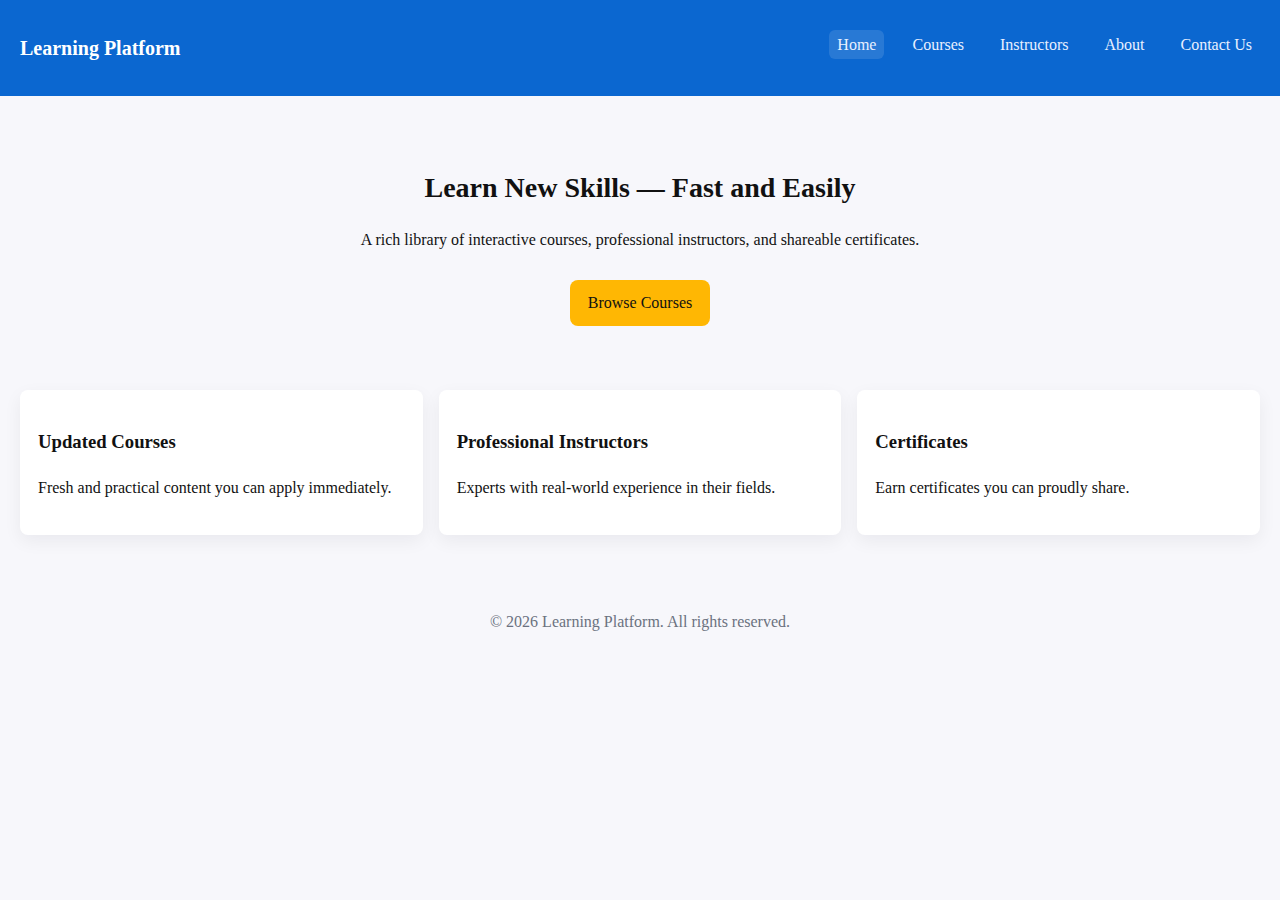
<file: منصه تعليميه/index.html>
<!DOCTYPE html> <!--
  إعلان صريح لنوع المستند: HTML5.
  لماذا مهم؟ المتصفحات تستخدم هذا السطر لوضع الصفحة في "وضع المعايير" (standards mode)
  بدلًا من "quirks mode" الذي يسبب اختلافات في العرض بين المتصفحات القديمة.
-->

<html lang="en" dir="ltr"> <!--
  عنصر الجذر للصفحة.
  - lang="ar": يخبر محركات البحث وقارئات الشاشة أن محتوى الصفحة بالعربية.
    مفيد لتحسين الوصول (accessibility) ولترجمة المتصفح.
  - dir="rtl": يحدد اتجاه القراءة من اليمين لليسار - مناسب للغتين العربية والعبرية.
    بدلاً من ذلك يمكن تركه وترك CSS يتعامل مع الاتجاه لكن هذا الأسلوب أبسط وأكثر موثوقية للمحتوى العربي.
-->

<head> <!--
  قسم الميتاداتا: غير مرئي للمستخدم مباشرة لكنه يحتوي معلومات مهمة:
  العنوان، الترميز، روابط إلى ملفات CSS و meta tags لمحركات البحث و السوشيال.
-->
  <meta charset="utf-8" />

  <meta name="viewport" content="width=device-width, initial-scale=1" />

  <title>Educational Platform - Home</title>

  <link rel="stylesheet" href="style.css" />
</head>

<body>

  <header class="site-header">
    <div class="container">
      <h1 class="logo">Learning Platform</h1>

      <nav class="nav">
        <a href="index.html" class="active">Home</a>
        <a href="courses.html">Courses</a>
        <a href="instructors.html">Instructors</a>
        <a href="about.html">About</a>
        <a href="contact.html">Contact Us</a>
      </nav>
    </div>
  </header>

  <main class="container">

    <section class="hero">
      <h2>Learn New Skills — Fast and Easily</h2>

      <p>A rich library of interactive courses, professional instructors, and shareable certificates.</p>

      <a class="btn" href="courses.html">Browse Courses</a>
    </section>

    <section class="features">

      <div class="feature">
        <h3>Updated Courses</h3>
        <p>Fresh and practical content you can apply immediately.</p>
      </div>

      <div class="feature">
        <h3>Professional Instructors</h3>
        <p>Experts with real-world experience in their fields.</p>
      </div>

      <div class="feature">
        <h3>Certificates</h3>
        <p>Earn certificates you can proudly share.</p>
      </div>

    </section>
  </main>

  <footer class="site-footer">
    <div class="container">
      <p>© <span id="year"></span> Learning Platform. All rights reserved.</p>
    </div>
  </footer>

  <script src="script.js"></script>
</body>

</html>
</file>
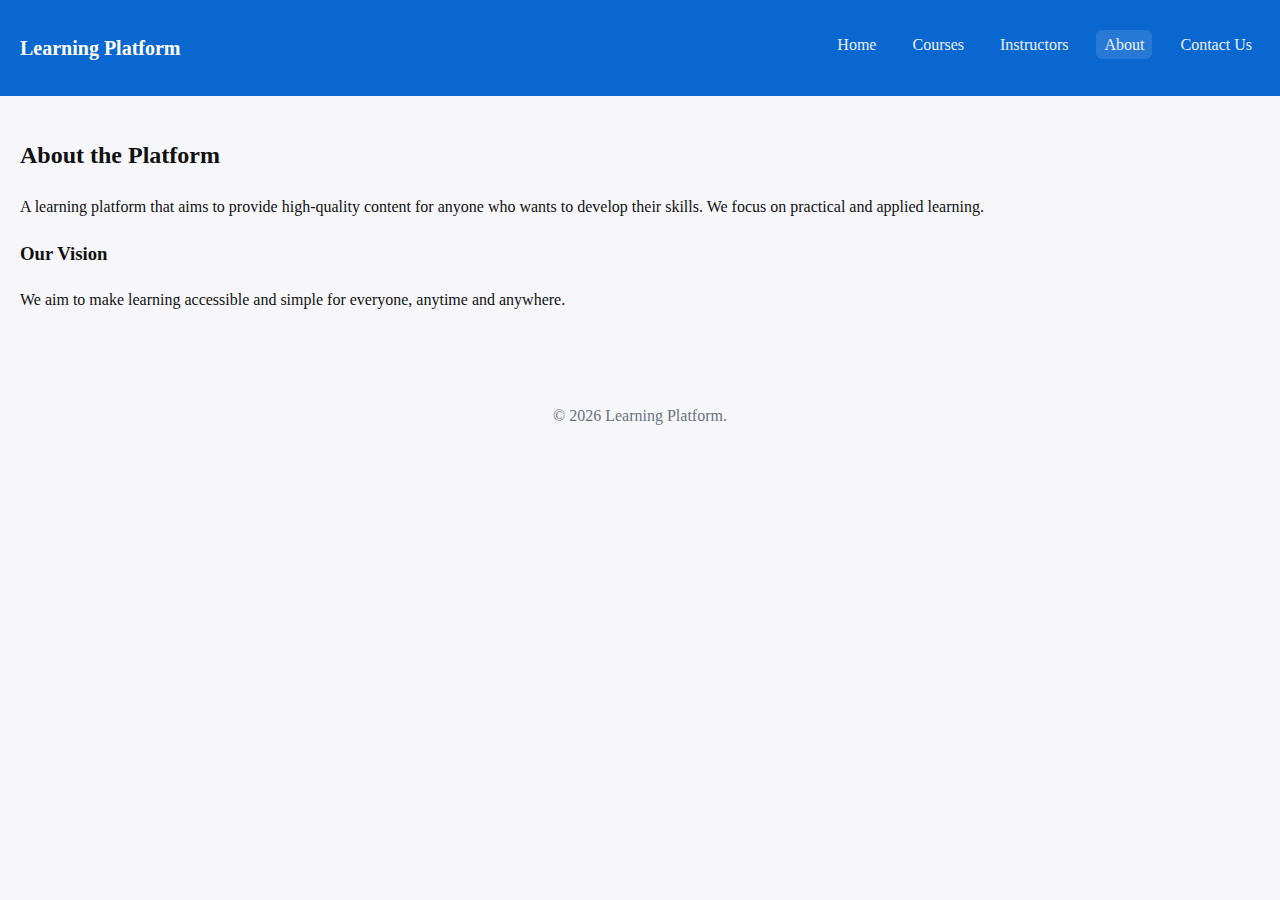
<file: منصه تعليميه/about.html>
<!DOCTYPE html> <!-- إعلان نوع المستند HTML5 لضمان عرض حديث ومتوافق مع المتصفحات الحديثة -->
<html lang="en" dir="ltr"> <!-- بدء الصفحة وتحديد اللغة بالعربية، والاتجاه من اليمين لليسار -->

<head> <!-- رأس الصفحة: يحتوي على البيانات غير المرئية للمستخدم -->
    <meta charset="utf-8" /> <!-- ترميز UTF-8 لدعم العربية والرموز بشكل صحيح -->
    <meta name="viewport" content="width=device-width, initial-scale=1" />
    <!-- يجعل الموقع متجاوبًا على الشاشات الصغيرة مثل الهواتف -->
    <title>About the Platform</title> <!-- عنوان الصفحة الذي يظهر في التبويب وفي نتائج البحث -->
    <link rel="stylesheet" href="style.css" /> <!-- ربط ملف التنسيقات CSS -->
</head>

<body> <!-- بداية جسم الصفحة: كل المحتوى المرئي هنا -->
    <header class="site-header"> <!-- ترويسة الموقع: تضم الشعار والقائمة -->
        <div class="container"> <!-- حاوية لعرض المحتوى بحدود متساوية -->
            <h1 class="logo">Learning Platform</h1> <!-- شعار/اسم الموقع -->
            <nav class="nav"> <!-- قائمة الروابط الرئيسية للموقع -->
                <a href="index.html">Home</a> <!-- رابط للصفحة الرئيسية -->
                <a href="courses.html">Courses</a> <!-- رابط صفحة الدورات -->
                <a href="instructors.html">Instructors</a> <!-- رابط صفحة المدربين -->
                <a href="about.html" class="active">About</a> <!-- رابط الصفحة الحالية مع تمييز بصنف active -->
                <a href="contact.html">Contact Us</a> <!-- رابط صفحة التواصل -->
            </nav>
        </div>
    </header>


    <main class="container"> <!-- المحتوى الأساسي للصفحة -->
        <h2>About the Platform</h2> <!-- عنوان رئيسي للصفحة -->
        <p>A learning platform that aims to provide high-quality content for anyone who wants to develop their skills. We focus on practical and applied learning.</p>
        <!-- فقرة تعريفية عن المنصة -->


        <h3>Our Vision</h3> <!-- عنوان فرعي -->
        <p>We aim to make learning accessible and simple for everyone, anytime and anywhere.</p> <!-- فقرة توضح رؤية المنصة -->
    </main> <!-- نهاية المحتوى الأساسي -->


    <footer class="site-footer"> <!-- ذيل الصفحة: يظهر في الأسفل دائماً -->
        <div class="container"> <!-- حاوية تنظيم المحتوى -->
            <p>© <span id="year2"></span> Learning Platform.</p> <!-- نص حقوق النشر مع سنة يتم تعبئتها عبر JavaScript -->
        </div>
    </footer>


    <script src="script.js"></script> <!-- ربط ملف JavaScript المتخصص بالوظائف التفاعلية -->
</body> <!-- نهاية الجسم -->

</html> <!-- نهاية المستند -->
</file>
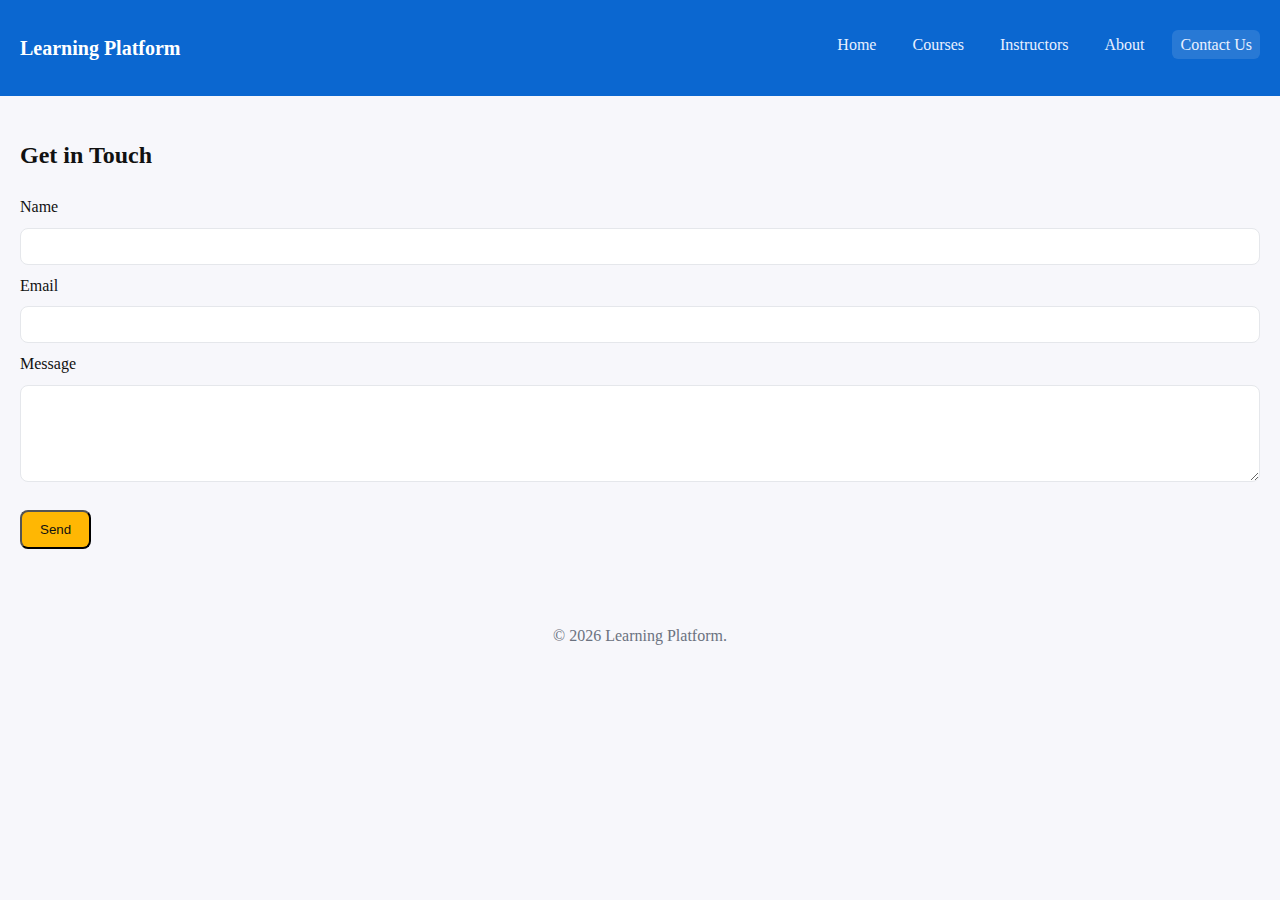
<file: منصه تعليميه/contact.html>
<!DOCTYPE html> <!-- يحدد نوع المستند كـ HTML5 ويخبر المتصفح كيف يقرأ الصفحة -->
<html lang="en" dir="ltr"> <!-- يحدد أن لغة الصفحة عربية والاتجاه من اليمين لليسار -->

<head> <!-- بداية رأس الصفحة: يحتوي على الإعدادات والروابط غير المرئية للمستخدم -->
    <meta charset="utf-8" /> <!-- يحدد ترميز الحروف UTF-8 لدعم العربية بدون مشاكل -->
    <meta name="viewport" content="width=device-width, initial-scale=1" />
    <!-- يجعل الموقع متجاوب وملائم لشاشات الهاتف والتابلت -->
    <title>Contact Us</title> <!-- عنوان يظهر في تبويب المتصفح -->
    <link rel="stylesheet" href="style.css" /> <!-- ربط ملف الـ CSS الذي يحتوي على التنسيق العام للموقع -->
</head>

<body> <!-- بداية محتوى الصفحة المرئي للمستخدم -->
    <header class="site-header"> <!-- الهيدر العلوي للموقع الذي يحتوي على اللوجو والقائمة -->
        <div class="container"> <!-- عنصر لتوسيط وتنظيم المحتوى داخل الهيدر -->
            <h1 class="logo">Learning Platform</h1> <!-- شعار الموقع -->
            <nav class="nav"> <!-- قائمة الروابط الرئيسية -->
                <a href="index.html">Home</a>
                <a href="courses.html">Courses</a>
                <a href="instructors.html">Instructors</a>
                <a href="about.html">About</a>
                <a href="contact.html" class="active">Contact Us</a>
            </nav>
        </div>
    </header>


    <main class="container contact-page">
        <h2>Get in Touch</h2>

        <form id="contact-form">

            <label>Name</label>
            <input type="text" name="name" required />

            <label>Email</label>
            <input type="email" name="email" required />

            <label>Message</label>
            <textarea name="message" rows="5" required></textarea>

            <button class="btn" type="submit">Send</button>
        </form>
    </main>


    <footer class="site-footer">
        <div class="container">
            <p>© <span id="year5"></span> Learning Platform.</p>
        </div>
    </footer>

    <script src="script.js"></script>
</body>

</html>
</file>
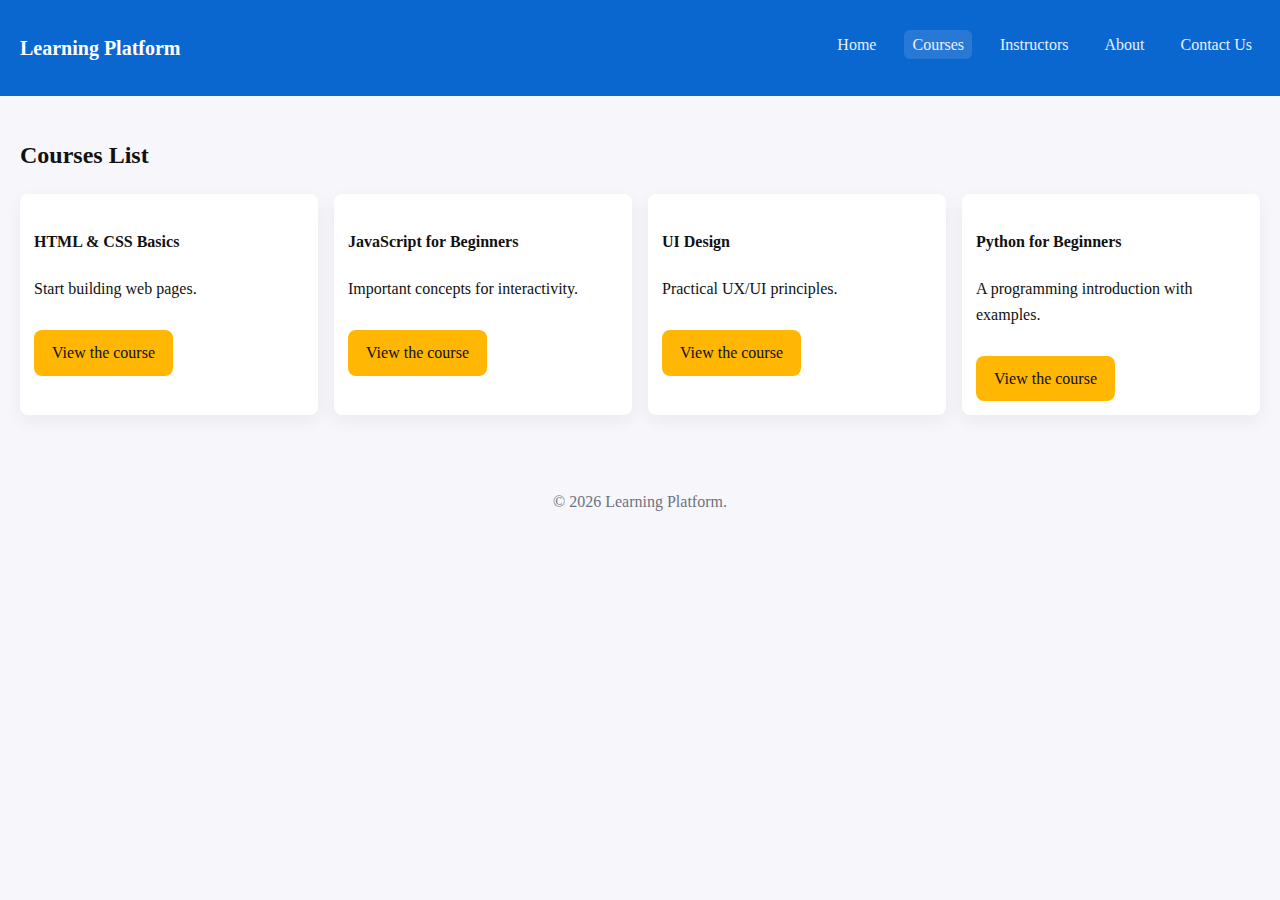
<file: منصه تعليميه/courses.html>
<!DOCTYPE html> <!-- يحدد نوع المستند كـ HTML5 ويخبر المتصفح بكيفية تفسير الصفحة -->
<html lang="en" dir="ltr"> <!-- يحدد أن لغة المحتوى عربية وأن اتجاه النص من اليمين لليسار -->

<head> <!-- بداية قسم الرأس: يحتوي على إعدادات وملفات لا تظهر للمستخدم مباشرة -->
    <meta charset="utf-8" /> <!-- ضبط ترميز الحروف على UTF-8 لضمان دعم العربية بشكل صحيح -->
    <meta name="viewport" content="width=device-width, initial-scale=1" />
    <!-- يجعل الصفحة متجاوبة مع الموبايل والتابلت -->
    <title>Courses</title> <!-- عنوان يظهر في تبويب المتصفح -->
    <link rel="stylesheet" href="style.css" /> <!-- ربط ملف التنسيقات الأساسي للموقع -->
</head>

<body> <!-- بداية المحتوى المرئي على الصفحة -->
    <header class="site-header"> <!-- رأس الصفحة الذي يحتوي على اللوجو والقائمة -->
        <div class="container"> <!-- عنصر يستخدم لتوسيط وتنظيم العناصر داخل الهيدر -->
            <h1 class="logo">Learning Platform</h1> <!-- شعار الموقع -->
            <nav class="nav"> <!-- قائمة الروابط الرئيسية للتنقل بين الصفحات -->
                <a href="index.html">Home</a> <!-- رابط الصفحة الرئيسية -->
                <a href="courses.html" class="active">Courses</a>
                <!-- رابط صفحة الدورات + Active لتحديد الصفحة الحالية -->
                <a href="instructors.html">Instructors</a> <!-- رابط صفحة المدربين -->
                <a href="about.html">About</a> <!-- رابط صفحة من نحن -->
                <a href="contact.html">Contact Us</a> <!-- رابط صفحة التواصل -->
            </nav>
        </div>
    </header>


    <main class="container"> <!-- القسم الرئيسي للمحتوى داخل الصفحة -->
        <h2>Courses List</h2> <!-- عنوان رئيسي للصفحة -->

        <div class="courses-grid" id="courses-list"> <!-- شبكة عرض بطاقات الدورات -->
            <!-- سيتم توليد بطاقات الدورات بواسطة JS -->
            <!-- هذا تعليق يوضح أن JavaScript سيقوم بإضافة العناصر هنا تلقائياً -->
        </div>
    </main>


    <footer class="site-footer"> <!-- تذييل الصفحة -->
        <div class="container"> <!-- حاوية لتنسيق محتوى الفوتر -->
            <p>© <span id="year3"></span> Learning Platform.</p> <!-- نص الحقوق مع سنة يتم تحديثها عبر JavaScript -->
        </div>
    </footer>


    <script src="script.js"></script> <!-- تضمين ملف JavaScript الذي يتولى تشغيل الوظائف مثل توليد الدورات -->
</body>

</html>
</file>
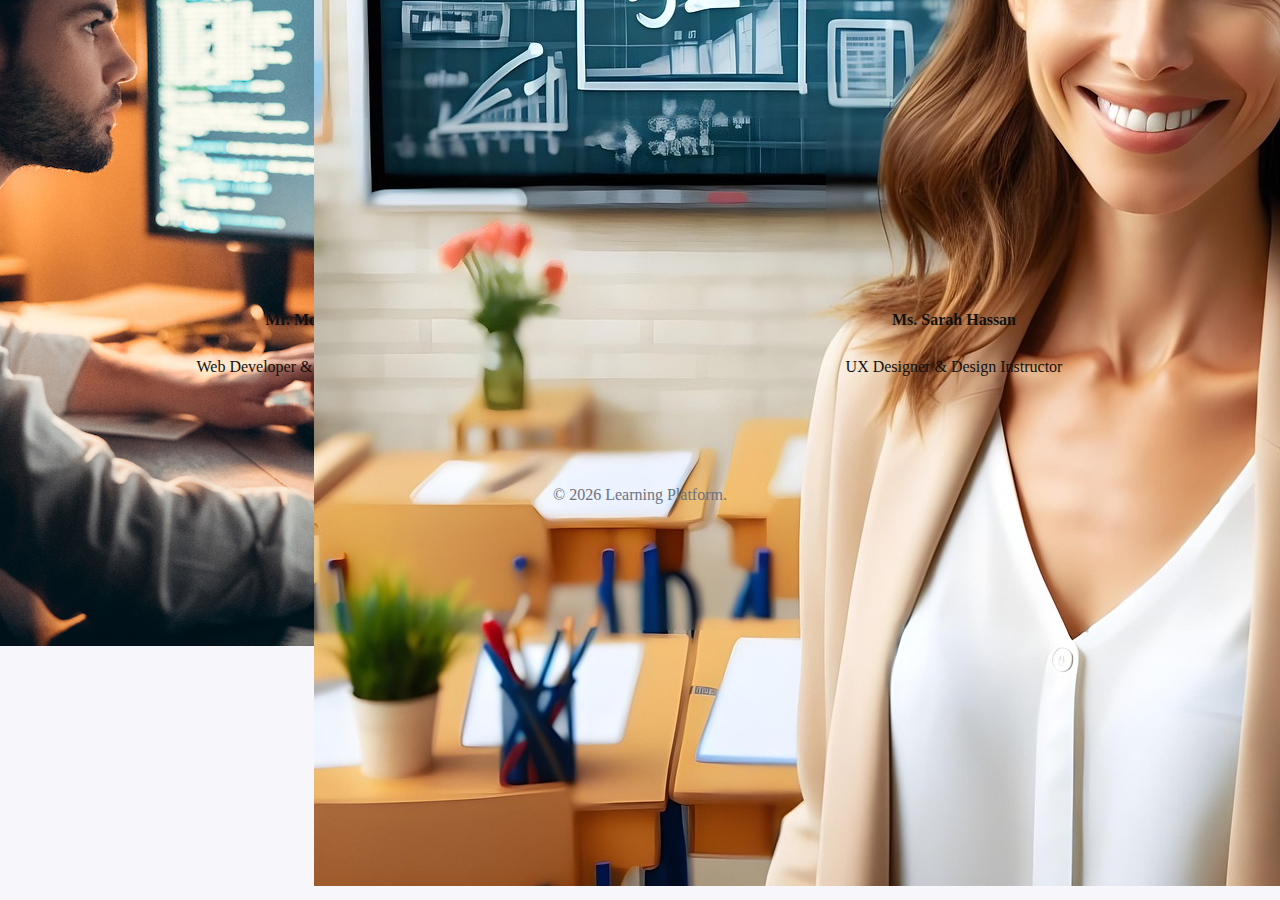
<file: منصه تعليميه/instructors.html>
<!DOCTYPE html> <!-- يحدد نوع المستند كـ HTML5 لضمان التوافق مع المتصفحات الحديثة -->
<html lang="en" dir="ltr"> <!-- تحديد لغة الصفحة بالعربية واتجاه النص من اليمين لليسار -->

<head> <!-- بداية قسم الرأس: يحتوي على إعدادات تعريفية لا تظهر مباشرة للمستخدم -->
    <meta charset="utf-8" /> <!-- تحديد الترميز UTF-8 لضمان ظهور اللغة العربية بدون مشاكل -->
    <meta name="viewport" content="width=device-width, initial-scale=1" /> <!-- يجعل الصفحة متجاوبة مع شاشات الجوال -->
    <title>Instructors</title> <!-- عنوان الصفحة الذي يظهر في تبويب المتصفح -->
    <link rel="stylesheet" href="style.css" /> <!-- ربط ملف CSS الرئيسي لتطبيق التنسيقات -->
</head>

<body> <!-- بداية محتوى الصفحة المرئي للمستخدم -->
    <header class="site-header"> <!-- رأس الموقع: يحتوي على اللوجو والقائمة الرئيسية -->
        <div class="container"> <!-- عنصر لتهيئة وتنظيم المحتوى بشكل منسق داخل الهيدر -->
            <h1 class="logo">Learning Platform</h1> <!-- شعار الموقع أو اسم المنصة -->
            <nav class="nav"> <!-- قائمة التنقل بين صفحات الموقع -->
                <a href="index.html">Home</a> <!-- رابط الصفحة الرئيسية -->
                <a href="courses.html">Courses</a> <!-- رابط صفحة الدورات التدريبية -->
                <a href="instructors.html" class="active">Instructors</a>
                <!-- رابط صفحة المدربين + active لأنها الصفحة الحالية -->
                <a href="about.html">About</a> <!-- رابط معلومات حول المنصة -->
                <a href="contact.html">Contact Us</a> <!-- رابط صفحة التواصل -->
            </nav>
        </div>
    </header>


    <main class="container"> <!-- القسم الرئيسي للمحتوى داخل الصفحة -->
        <h2>Our Instructors</h2> <!-- عنوان رئيسي يظهر أعلى صفحة المدربين -->

        <div class="instructors-grid"> <!-- شبكة لعرض بطاقات المدربين بشكل منسق -->

            <div class="instructor-card"> <!-- بطاقة مدرب فردية -->
                <div class="avatar"><img src="img/img.jpg"></div> <!-- مكان مخصص لصورة المدرب (يمكن لاحقاً استبداله بصورة فعلية) -->
                <h4>Mr. Mohamed Ali</h4> <!-- اسم المدرب -->
                <p>Web Developer & E-Learning Specialist</p> <!-- نبذة قصيرة عن خبرات المدرب -->
            </div>

            <div class="instructor-card"> <!-- بطاقة مدرب ثاني -->
                <div class="avatar"><img src="img/img1.jpg"></div> <!-- مكان صورة المدرب -->
                <h4>Ms. Sarah Hassan</h4> <!-- اسم المدربة -->
                <p>UX Designer & Design Instructor</p> <!-- نبذة عن خبراتها -->
            </div>

        </div> <!-- نهاية شبكة المدربين -->
    </main>


    <footer class="site-footer"> <!-- تذييل الصفحة -->
        <div class="container"> <!-- حاوية لتنظيم محتوى الفوتر -->
            <p>© <span id="year4"></span> Learning Platform.</p>
            <!-- نص حقوق الملكية + سنة يتم تحديثها تلقائياً من JavaScript -->
        </div>
    </footer>


    <script src="script.js"></script> <!-- ربط ملف JavaScript لتفعيل الوظائف مثل تحديث السنة -->
</body>

</html>
</file>
<file: منصه تعليميه/style.css>
*{box-sizing:border-box}
body{margin:0;background:#f7f7fb;color:#111;line-height:1.6}
.container{max-width:var(--max-width);margin:0 auto;padding:20px}
.site-header{background:#0b67d0;color:#fff;padding:12px 0}
.logo{display:inline-block;margin:0;font-size:20px}
.nav{display:inline-block;float:left}
.nav a{color:#e8f0ff;text-decoration:none;margin-left:16px;padding:6px 8px;border-radius:6px}
.nav a.active, .nav a:hover{background:rgba(255,255,255,0.12)}
.hero{padding:40px 0;text-align:center}
.hero h2{margin:10px 0;font-size:28px}
.btn{display:inline-block;margin-top:12px;padding:10px 18px;background:#ffb703;color:#111;text-decoration:none;border-radius:8px}
.features{display:flex;gap:16px;flex-wrap:wrap;margin-top:24px}
.feature{flex:1;min-width:220px;background:#fff;padding:18px;border-radius:8px;box-shadow:0 6px 18px rgba(16,24,40,0.06)}
.courses-grid{display:grid;grid-template-columns:repeat(auto-fit,minmax(220px,1fr));gap:16px;margin-top:16px}
.course-card{background:#fff;padding:14px;border-radius:8px;box-shadow:0 6px 18px rgba(16,24,40,0.06)}
.instructors-grid{display:grid;grid-template-columns:repeat(auto-fit,minmax(180px,1fr));gap:16px}
.instructor-card{background:#fff;padding:12px;border-radius:8px;text-align:center}
.avatar{height:80px;border-radius:50%;background:#e6eefc;display:flex;align-items:center;justify-content:center;margin-bottom:10px}
.site-footer{padding:18px 0;text-align:center;color:#6b7280}
input,textarea{width:100%;padding:10px;margin:8px 0;border:1px solid #e5e7eb;border-radius:8px}
@media(min-width:880px){.nav{float:right}}


/* RTL tweaks */
body[dir="rtl"] .nav a{margin-left:0;margin-right:16px}
</file>
